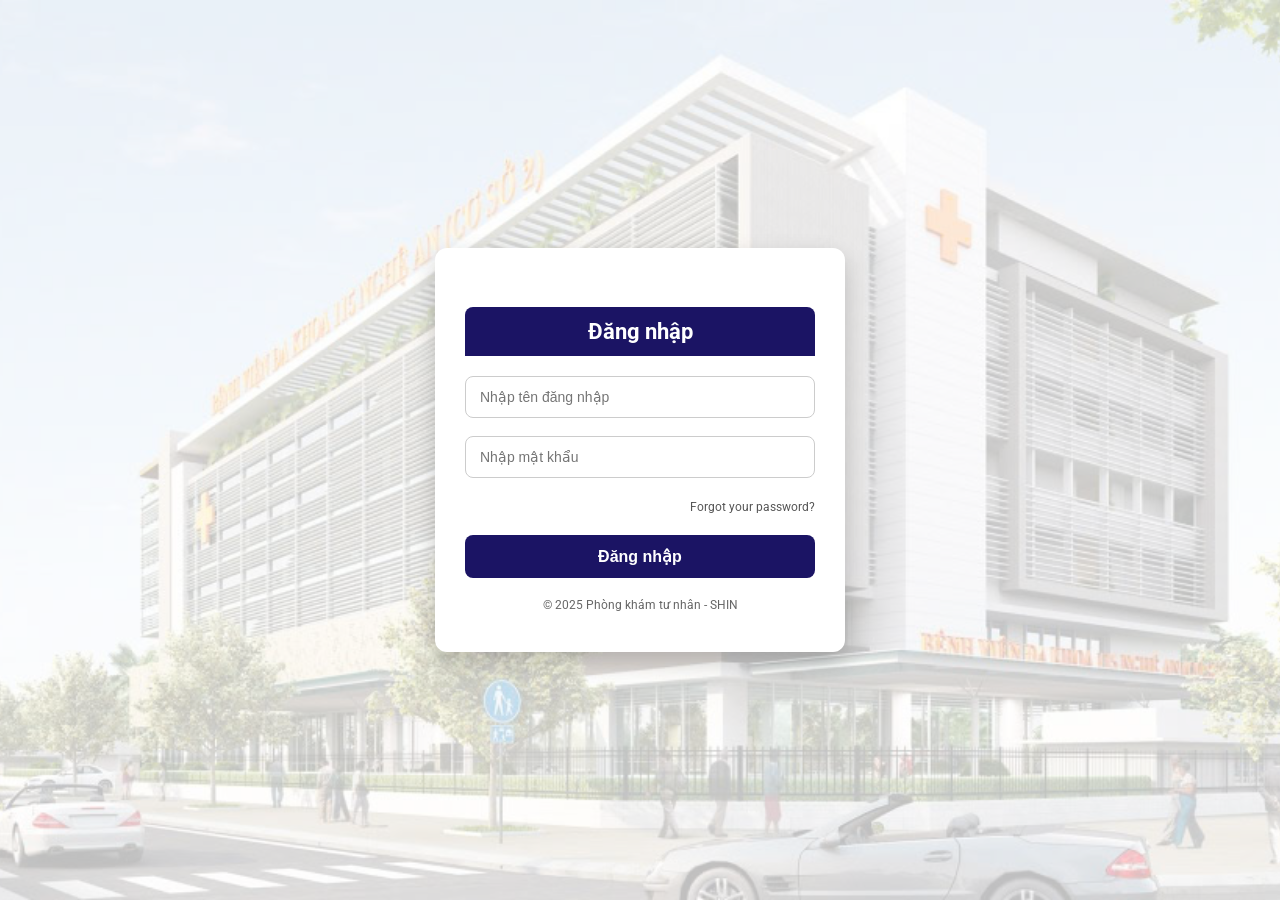
<file: index.html>
<!DOCTYPE html>
<html lang="vi">
  <head>
    <meta charset="UTF-8" />
    <meta name="viewport" content="width=device-width, initial-scale=1.0" />
    <title>Hệ thống Quản lý Phòng khám</title>
    <link rel="stylesheet" href="/frontend/static/style.css" />
    <link rel="stylesheet" href="style.css" />
    <script src="/frontend/auth/auth.js" defer></script>
  </head>
  <body>
    <div id="header-container"></div>
    <div class="container">
      <h1>Quản lý Thông tin Bác sĩ</h1>
      <div class="card">
        <h2>Thêm Bác sĩ Mới</h2>
        <form id="addDoctorForm">
          <div class="form-group">
            <label for="maBacSi">Mã Bác sĩ:</label>
            <input type="text" id="maBacSi" name="maBacSi" required />
          </div>
          <div class="form-group">
            <label for="tenBacSi">Tên Bác sĩ:</label>
            <input type="text" id="tenBacSi" name="tenBacSi" required />
          </div>
          <div class="form-group">
            <label for="chuyenKhoa">Chuyên khoa:</label>
            <input type="text" id="chuyenKhoa" name="chuyenKhoa" required />
          </div>
          <div class="form-group">
            <label for="soDienThoai">Số điện thoại:</label>
            <input type="tel" id="soDienThoai" name="soDienThoai" />
          </div>
          <div class="form-group">
            <label for="email">Email:</label>
            <input type="email" id="email" name="email" />
          </div>
          <button type="submit" class="btn-primary">Thêm Bác sĩ</button>
        </form>
      </div>
      <div class="card mt-20">
        <h2>Danh sách Bác sĩ</h2>
        <table id="doctorTable">
          <thead>
            <tr>
              <th>Mã Bác sĩ</th>
              <th>Tên Bác sĩ</th>
              <th>Chuyên khoa</th>
              <th>Số điện thoại</th>
              <th>Email</th>
              <th>Hành động</th>
            </tr>
          </thead>
          <tbody>
            <tr>
              <td>BS001</td>
              <td>Nguyễn Văn A</td>
              <td>Nội tổng quát</td>
              <td>0901234567</td>
              <td>vana@clinic.com</td>
              <td>
                <button class="btn btn-secondary">Sửa</button>
                <button class="btn btn-danger">Xóa</button>
              </td>
            </tr>
            <tr>
              <td>BS002</td>
              <td>Trần Thị B</td>
              <td>Nhi khoa</td>
              <td>0907654321</td>
              <td>thib@clinic.com</td>
              <td>
                <button class="btn btn-secondary">Sửa</button>
                <button class="btn btn-danger">Xóa</button>
              </td>
            </tr>
          </tbody>
        </table>
      </div>
    </div>

    <script>
      document
        .getElementById("addDoctorForm")
        .addEventListener("submit", function (event) {
          event.preventDefault();

          const maBacSi = document.getElementById("maBacSi").value;
          const tenBacSi = document.getElementById("tenBacSi").value;
          const chuyenKhoa = document.getElementById("chuyenKhoa").value;
          const soDienThoai = document.getElementById("soDienThoai").value;
          const email = document.getElementById("email").value;
          fetch("/api/doctors", {
            method: "POST",
            headers: {
              "Content-Type": "application/json",
            },
            body: JSON.stringify({
              maBacSi,
              tenBacSi,
              chuyenKhoa,
              soDienThoai,
              email,
            }),
          })
            .then((response) => response.json())
            .then((data) => {
              console.log("Success:", data);
              alert("Thêm bác sĩ thành công!");
              document.getElementById("addDoctorForm").reset();
            })
            .catch((error) => {
              console.error("Error:", error);
              alert("Có lỗi xảy ra khi thêm bác sĩ.");
            });

          alert(
            `Đã gửi thông tin bác sĩ:\nMã: ${maBacSi}\nTên: ${tenBacSi}\nChuyên khoa: ${chuyenKhoa}\nSĐT: ${soDienThoai}\nEmail: ${email}\n\n(Đây là thông báo giả định, cần backend để lưu dữ liệu thực tế)`
          );
          const tableBody = document.querySelector("#doctorTable tbody");
          const newRow = tableBody.insertRow();
          newRow.innerHTML = `
                <td>${maBacSi}</td>
                <td>${tenBacSi}</td>
                <td>${chuyenKhoa}</td>
                <td>${soDienThoai}</td>
                <td>${email}</td>
                <td>
                    <button class="btn btn-secondary">Sửa</button>
                    <button class="btn btn-danger">Xóa</button>
                </td>
            `;

          document.getElementById("addDoctorForm").reset();
        });
    </script>
  </body>
  <script type="module">
    import { loadHeader, checkAuth } from "/frontend/layouts/header.js";

    window.addEventListener("DOMContentLoaded", async () => {
      checkAuth();
      await loadHeader();
    });
  </script>
</html>
</file>
<file: frontend/static/style.css>
/* ======= Base Theme ======= */
body {
  margin: 0;
  padding: 0;
  font-family: 'Roboto', sans-serif;
  background: #f4f7f9;
  min-height: 100vh;
  color: #333;
}

/* ======= Container ======= */
.container {
  padding: 30px;
  padding-top: 80px;
  margin-left: 240px;
}

/* ======= Headings ======= */
h2, h3 {
  text-align: center;
  color: #1B1464;
  margin-bottom: 20px;
}

/* ======= Table ======= */
table {
  width: 100%;
  border-collapse: collapse;
  margin-bottom: 30px;
}

table th,
table td {
  padding: 12px;
  border: 1px solid #ccc;
  text-align: center;
  font-size: 14px;
}

table th {
  background-color: #1B1464;
  color: white;
}

table tr:nth-child(even) {
  background-color: #f2f2f2;
}

/* ======= Form ======= */
form {
  display: grid;
  gap: 12px;
  grid-template-columns: repeat(auto-fill, minmax(200px, 1fr));
  margin-top: 20px;
}

form input[type="text"],
form input[type="email"],
form input[type="date"],
form input[type="number"],
form input[type="password"],
form select {
  padding: 10px 12px;
  border-radius: 8px;
  border: 1px solid #ccc;
  font-size: 14px;
}

form input:focus, form select:focus {
  border-color: #2980b9;
  outline: none;
}

/* ======= Buttons ======= */
button {
  padding: 10px;
  background-color: #1a237e;
  color: white;
  border: none;
  border-radius: 8px;
  font-size: 14px;
  font-weight: bold;
  cursor: pointer;
  transition: background-color 0.3s, transform 0.2s;
}

button:hover {
  background-color: #1c598a;
  transform: scale(1.02);
}

button:disabled {
  background-color: #ccc;
  cursor: not-allowed;
}

/* ======= Search Buttons ======= */
.search-group button {
  background-color: #1a237e;
}

.search-group button:hover {
  background-color: #4834d4;
}

/* ======= Action buttons in table ======= */
table td button {
  padding: 6px 10px;
  font-size: 13px;
  margin: 2px;
  background-color: #1a237e;
}

table td button:hover {
  background-color: #1c598a;
}

/* ======= Search Group ======= */
.search-group {
  display: flex;
  gap: 10px;
  margin-bottom: 20px;
  flex-wrap: wrap;
}

.search-group input {
  padding: 8px;
  border: 1px solid #ccc;
  border-radius: 8px;
  font-size: 14px;
}

/* ======= Modal ======= */
.modal {
  position: fixed;
  z-index: 999;
  left: 0; top: 0;
  width: 100%; height: 100%;
  background-color: rgba(0, 0, 0, 0.4);
}

.modal-content {
  background-color: #fff;
  margin: 10% auto;
  padding: 20px;
  border-radius: 8px;
  width: 60%;
  max-height: 80%;
  overflow-y: auto;
  box-shadow: 0 0 10px #000;
}

/* ======= Header ======= */

#header-container {
  position: fixed;
  top: 0;
  left: 0;
  right: 0;
  z-index: 1000;
  background-color: white;
  border-bottom: 1px solid #ccc;
  box-shadow: 0 2px 4px rgba(0, 0, 0, 0.1);
}


.header .logo {
  font-size: 1.8em;
  font-weight: bold;
}

.nav a, .nav button {
  color: white;
  text-decoration: none;
  margin-left: 20px;
  font-weight: bold;
  background: none;
  border: none;
  cursor: pointer;
}

.nav button:hover, .nav a:hover {
  text-decoration: underline;
}

/* ======= Dialog ======= */
.dialog {
  position: fixed;
  top: 0; left: 0;
  width: 100%; height: 100%;
  background: rgba(0,0,0,0.5);
  display: flex;
  justify-content: center;
  align-items: center;
  z-index: 9999;
}

.dialog.hidden {
  display: none;
}

.dialog-box {
  background: #fff;
  padding: 20px 30px;
  border-radius: 12px;
  box-shadow: 0 5px 20px rgba(0,0,0,0.2);
  text-align: center;
  max-width: 300px;
}

.dialog-box button {
  margin-top: 15px;
  padding: 8px 16px;
  background-color: #e84393;
  color: #fff;
  border: none;
  border-radius: 6px;
  font-weight: bold;
  cursor: pointer;
}

.dialog-box button:hover {
  background-color: #d63072;
}


.header {
  height: 60px;
  background-color: #1a237e;
  color: white;
  display: flex;
  justify-content: space-between;
  align-items: center;
  padding: 0 20px;
}

.logo {
  font-size: 18px;
  font-weight: bold;
}

.right-info {
  display: flex;
  align-items: center;
  gap: 10px;
}

.right-info .user-name {
  font-weight: bold;
}

.sidebar {
  position: fixed;
  top: 60px;
  left: 0;
  width: 230px;
  height: calc(100% - 60px);
  background-color: #1a237e;
  color: white;
  padding-top: 20px;
}

.sidebar nav ul {
  list-style-type: none;
  padding: 0;
  margin: 0;
}

.sidebar nav ul > li {
  padding: 10px 20px;
}

.sidebar nav ul > li > a,
.sidebar nav ul > li > span {
  color: white;
  text-decoration: none;
  font-weight: 500;
  display: block;
  cursor: pointer;
}

.sidebar nav ul > li:hover {
  background-color: #3949ab;
}

.sidebar nav ul .submenu {
  margin-top: 5px;
  padding-left: 15px;
}

.sidebar nav ul .submenu li {
  padding: 6px 0;
}

.sidebar nav ul .submenu li a {
  font-size: 14px;
  color: #bbdefb;
}


.sidebar .logo {
  font-size: 20px;
  font-weight: bold;
  margin-bottom: 30px;
}

.sidebar-menu a {
  color: white;
  text-decoration: none;
  display: block;
  margin: 8px 0;
}

.submenu {
  margin-left: 10px;
}

.logout-section {
  margin-top: auto;
}

.logout-btn {
  width: 100%;
  padding: 10px;
  background-color: #ff5252;
  color: white;
  border: none;
  border-radius: 6px;
  cursor: pointer;
}

.logout-btn:hover {
  background-color: #e53935;
}

.logo {
  text-decoration: none;
  color: #ffffff;
  font-size: 20px;
  font-weight: bold;
}

.logo:hover {
  text-decoration: underline;
  cursor: pointer;
}
</file>
<file: style.css>
body {
    font-family: Arial, sans-serif;
    margin: 0;
    padding: 20px;
    color: #333;
}

.container {
    margin: 0 auto;
    padding: 30px;
    margin-left: 240px;
}

h1, h2 {
    color: #0056b3;
    text-align: center;
    margin-bottom: 25px;
}

.card {
    background-color: #f9f9f9;
    border: 1px solid #e0e0e0;
    border-radius: 6px;
    padding: 25px;
    margin-bottom: 20px;
    box-shadow: 0 2px 5px rgba(0, 0, 0, 0.05);
}

.form-group {
    margin-bottom: 15px;
}

.form-group label {
    display: block;
    margin-bottom: 8px;
    font-weight: bold;
    color: #555;
}

.form-group input[type="text"],
.form-group input[type="tel"],
.form-group input[type="email"],
.form-group select {
    width: calc(100% - 20px);
    padding: 10px;
    border: 1px solid #ccc;
    border-radius: 4px;
    font-size: 1em;
    box-sizing: border-box; 
}

.btn {
    padding: 10px 20px;
    border: none;
    border-radius: 5px;
    cursor: pointer;
    font-size: 1em;
    transition: background-color 0.3s ease;
}

.btn-primary {
    background-color: #007bff;
    height: 50px;
    color: white;
}

.btn-primary:hover {
    background-color: #0056b3;
}

.btn-secondary {
    background-color: #6c757d;
    color: white;
    margin-right: 5px;
}

.btn-secondary:hover {
    background-color: #5a6268;
}

.btn-danger {
    background-color: #dc3545;
    color: white;
}

.btn-danger:hover {
    background-color: #c82333;
}

table {
    width: 100%;
    border-collapse: collapse;
    margin-top: 20px;
}

table thead th {
    background-color: #e9ecef;
    padding: 12px;
    text-align: left;
    border-bottom: 2px solid #dee2e6;
    color: #495057;
}

table tbody td {
    padding: 10px;
    border-bottom: 1px solid #dee2e6;
    vertical-align: middle;
}

table tbody tr:nth-child(even) {
    background-color: #f8f9fa;
}

table tbody tr:hover {
    background-color: #e2f0ff;
}

.mt-20 {
    margin-top: 20px;
}

@media (max-width: 768px) {
    .container {
        padding: 15px;
    }

    table, thead, tbody, th, td, tr {
        display: block;
    }

    thead tr {
        position: absolute;
        top: -9999px;
        left: -9999px;
    }

    tbody tr {
        margin-bottom: 15px;
        border: 1px solid #dee2e6;
        border-radius: 6px;
        box-shadow: 0 2px 5px rgba(0,0,0,0.05);
    }

    tbody td {
        border: none;
        position: relative;
        padding-left: 50%;
        text-align: right;
    }

    tbody td:before {
        content: attr(data-label);
        position: absolute;
        left: 6px;
        width: 45%;
        padding-right: 10px;
        white-space: nowrap;
        text-align: left;
        font-weight: bold;
        color: #555;
    }
    tbody td:last-child {
        text-align: center;
        padding-left: 6px; 
    }
    tbody td:last-child:before {
        content: '';
    }
}
</file>
<file: frontend/auth/login.css>
body {
  margin: 0;
  padding: 0;
  font-family: 'Roboto', sans-serif;
  background: url('../auth/bg.jpg') no-repeat center center fixed;
  background-size: cover;
  height: 100vh;
  position: relative;
  overflow: hidden;
}

.background-overlay {
  position: absolute;
  top: 0;
  left: 0;
  width: 100%;
  height: 100%;
  background-color: rgba(255, 255, 255, 0.75);
  z-index: 1;
}

.login-container {
  display: flex;
  justify-content: center;
  align-items: center;
  height: 100%;
  position: relative;
  z-index: 2;
}

.login-box {
  background: white;
  padding: 40px 30px;
  border-radius: 12px;
  box-shadow: 0 10px 25px rgba(0, 0, 0, 0.2);
  width: 100%;
  max-width: 350px;
  text-align: center;
}

.login-box h2 {
  margin-bottom: 20px;
  font-size: 22px;
  color: white;
  background-color: #1B1464;
  padding: 12px;
  border-radius: 8px 8px 0 0;
}

.form-group {
  margin-bottom: 18px;
}

.form-group input {
  width: 100%;
  padding: 12px 14px;
  border: 1px solid #ccc;
  border-radius: 8px;
  font-size: 14px;
  box-sizing: border-box;
}

.form-group input:focus {
  border-color: #74b9ff;
  outline: none;
}

.form-forgot {
  text-align: right;
  margin-bottom: 20px;
}

.form-forgot a {
  font-size: 12px;
  color: #555;
  text-decoration: none;
}

.form-forgot a:hover {
  text-decoration: underline;
}

.login-btn {
  width: 100%;
  padding: 12px;
  background-color: #1B1464;
  color: white;
  font-size: 16px;
  font-weight: bold;
  border: none;
  border-radius: 8px;
  cursor: pointer;
  transition: background-color 0.3s ease;
}

.login-btn:hover {
  background-color: #303f9f;
}

.footer-text {
  margin-top: 20px;
  font-size: 12px;
  color: #666;
}
</file>
<file: frontend/chitietdonthuoc/chitiet-don-thuoc.css>
div {
  font-size: 13px;
  font-family: Arial, Helvetica, sans-serif;
}
table {
  width: 100%;
  border-collapse: collapse;
}
th, td {
  border: 1px solid #ccc;
  padding: 8px;
  text-align: center;
}
th {
  background-color: #2c2e83;
  color: white;
}
button {
  background-color: #2c2e83;
  color: white;
  padding: 8px 12px;
  border: none;
  border-radius: 4px;
  cursor: pointer;
  margin: 2px;
}
button:hover {
  background-color: #3e40a1;
}
.thanhtimkiem {
  display: flex;
  gap: 10px;
  margin-top: 20px;
}
.thanhtimkiem input {
  flex: 1;
  margin-right: 20px;
}
.all {
  display: flex;
  flex-direction: column;
  margin: 20px;
  margin-left: 240px;
}


.head {
  display: flex;
  justify-content: center;
  align-items: center;
  border-bottom: 3px solid gray;
}

.head h1{
  color: #2c2e83;
}
</file>
<file: frontend/donthuoc/donthuoc.css>
/* Kiểu chữ chung */
div {
  font-size: 13px;
  font-family: Arial, Helvetica, sans-serif;
}

.all {
  display: flex;
  flex-direction: column;
  margin: 20px;
  margin-left: 240px;
}

/* Tiêu đề trang */
.head {
  display: flex;
  justify-content: center;
  align-items: center;
  border-bottom: 3px solid gray;
}

.head h1 {
  color: #2c2e83;
}

/* Thanh tìm kiếm */
.thanhtimkiem {
  display: flex;
  gap: 10px;
  margin-top: 20px;
}

.thanhtimkiem input {
  flex: 1;
  padding: 6px;
  margin-right: 20px;
}

/* Bảng hiển thị */
table {
  width: 100%;
  border-collapse: collapse;
  margin-top: 10px;
}

th, td {
  border: 1px solid #ccc;
  padding: 8px;
  text-align: center;
}

th {
  background-color: #2c2e83;
  color: white;
}

/* Nút thao tác */
button {
  background-color: #2c2e83;
  color: white;
  padding: 6px 12px;
  border: none;
  border-radius: 4px;
  cursor: pointer;
  margin: 2px;
  font-size: 13px;
}

button:hover {
  background-color: #3e40a1;
}
</file>
<file: frontend/drug/drug.css>
div{
  
  font-family: Arial, Helvetica, sans-serif;
 }
 table {
      width: 100%;
      border-collapse: collapse;
  
    }
    th, td {
      border: 1px solid #ccc;
      padding: 8px;
      text-align: center;
    }
    th {
      background-color: #2c2e83;
      color: white;
    }
    button {
      padding: 4px 10px;
      margin: 2px;
      border: none;
      border-radius: 4px;
      cursor: pointer;
    }
    .btn-sua { background-color: #2c2e83; color: white; }
    .btn-xoa { background-color: #2c2e83; color: white; }

button {
  background-color: #2c2e83;
  color: white;
  padding: 8px 12px;
  border: none;
  border-radius: 1px;
  cursor: pointer;
}
button:hover {
  background-color: #3e40a1;
}

.thanhtimkiem{
  display: flex;
  flex-direction: row;

 
  
}

.thanhtimkiem input{
  width: 82%;
  margin-right: 30px;
}


.all{
  display: flex;
  flex-direction: column;
  justify-content: space-between;
  margin: 20px;
  margin-left: 240px;
  
}
</file>
<file: frontend/ketquakham/ketquakham.css>
div {
  font-size: 13px;
  font-family: Arial, Helvetica, sans-serif;
}

.all {
  display: flex;
  flex-direction: column;
  margin: 20px;
  margin-left: 240px;
}

.head {
  display: flex;
  justify-content: center;
  align-items: center;
  border-bottom: 3px solid gray;
}

.head h1 {
  color: #2c2e83;
}

.thanhtimkiem {
  display: flex;
  gap: 10px;
  margin-top: 20px;
}

.thanhtimkiem input {
  flex: 1;
  padding: 6px;
  margin-right: 20px;
}

table {
  width: 100%;
  border-collapse: collapse;
  margin-top: 10px;
}

th, td {
  border: 1px solid #ccc;
  padding: 8px;
  text-align: center;
}

th {
  background-color: #2c2e83;
  color: white;
}

button {
  background-color: #2c2e83;
  color: white;
  padding: 6px 12px;
  border: none;
  border-radius: 4px;
  cursor: pointer;
  margin: 2px;
  font-size: 13px;
}

button:hover {
  background-color: #3e40a1;
}
</file>
<file: frontend/payment/payment.css>
div{
  font-size: 13px;
  font-family: Arial, Helvetica, sans-serif
 }
 table {
      width: 100%;
      border-collapse: collapse;
  
    }
    th, td {
      border: 1px solid #ccc;
      padding: 8px;
      text-align: center;
    }
    th {
      background-color: #2c2e83;
      color: white;
    }
    button {
      padding: 4px 10px;
      margin: 2px;
      border: none;
      border-radius: 4px;
      cursor: pointer;
    }
    .btn-sua { background-color: #2c2e83; color: white; }
    .btn-xoa { background-color: #2c2e83; color: white; }

button {
  background-color: #2c2e83;
  color: white;
  padding: 8px 12px;
  border: none;
  border-radius: 1px;
  cursor: pointer;
}
button:hover {
  background-color: #3e40a1;
}

.thanhtimkiem{
  display: flex;
  flex-direction: row;

 
  
}

.thanhtimkiem input{
  width: 82%;
  margin-right: 30px;
}


.all{
  display: flex;
  flex-direction: column;
  justify-content: space-between;
  margin: 20px;
  margin-left: 240px;
  
}
</file>
<file: frontend/phieukhambenh/phieukhambenh.css>
div {
  font-size: 13px;
  font-family: Arial, Helvetica, sans-serif;
}

.all {
  display: flex;
  flex-direction: column;
  margin: 20px;
  margin-left: 240px;
}

.head {
  display: flex;
  justify-content: center;
  align-items: center;
  border-bottom: 3px solid gray;
}

.head h1 {
  color: #2c2e83;
}

.thanhtimkiem {
  display: flex;
  gap: 10px;
  margin-top: 20px;
}

.thanhtimkiem input {
  flex: 1;
  padding: 6px;
  margin-right: 20px;
}

table {
  width: 100%;
  border-collapse: collapse;
  margin-top: 10px;
}

th, td {
  border: 1px solid #ccc;
  padding: 8px;
  text-align: center;
}

th {
  background-color: #2c2e83;
  color: white;
}

button {
  background-color: #2c2e83;
  color: white;
  padding: 6px 12px;
  border: none;
  border-radius: 4px;
  cursor: pointer;
  margin: 2px;
  font-size: 13px;
}

button:hover {
  background-color: #3e40a1;
}
</file>
